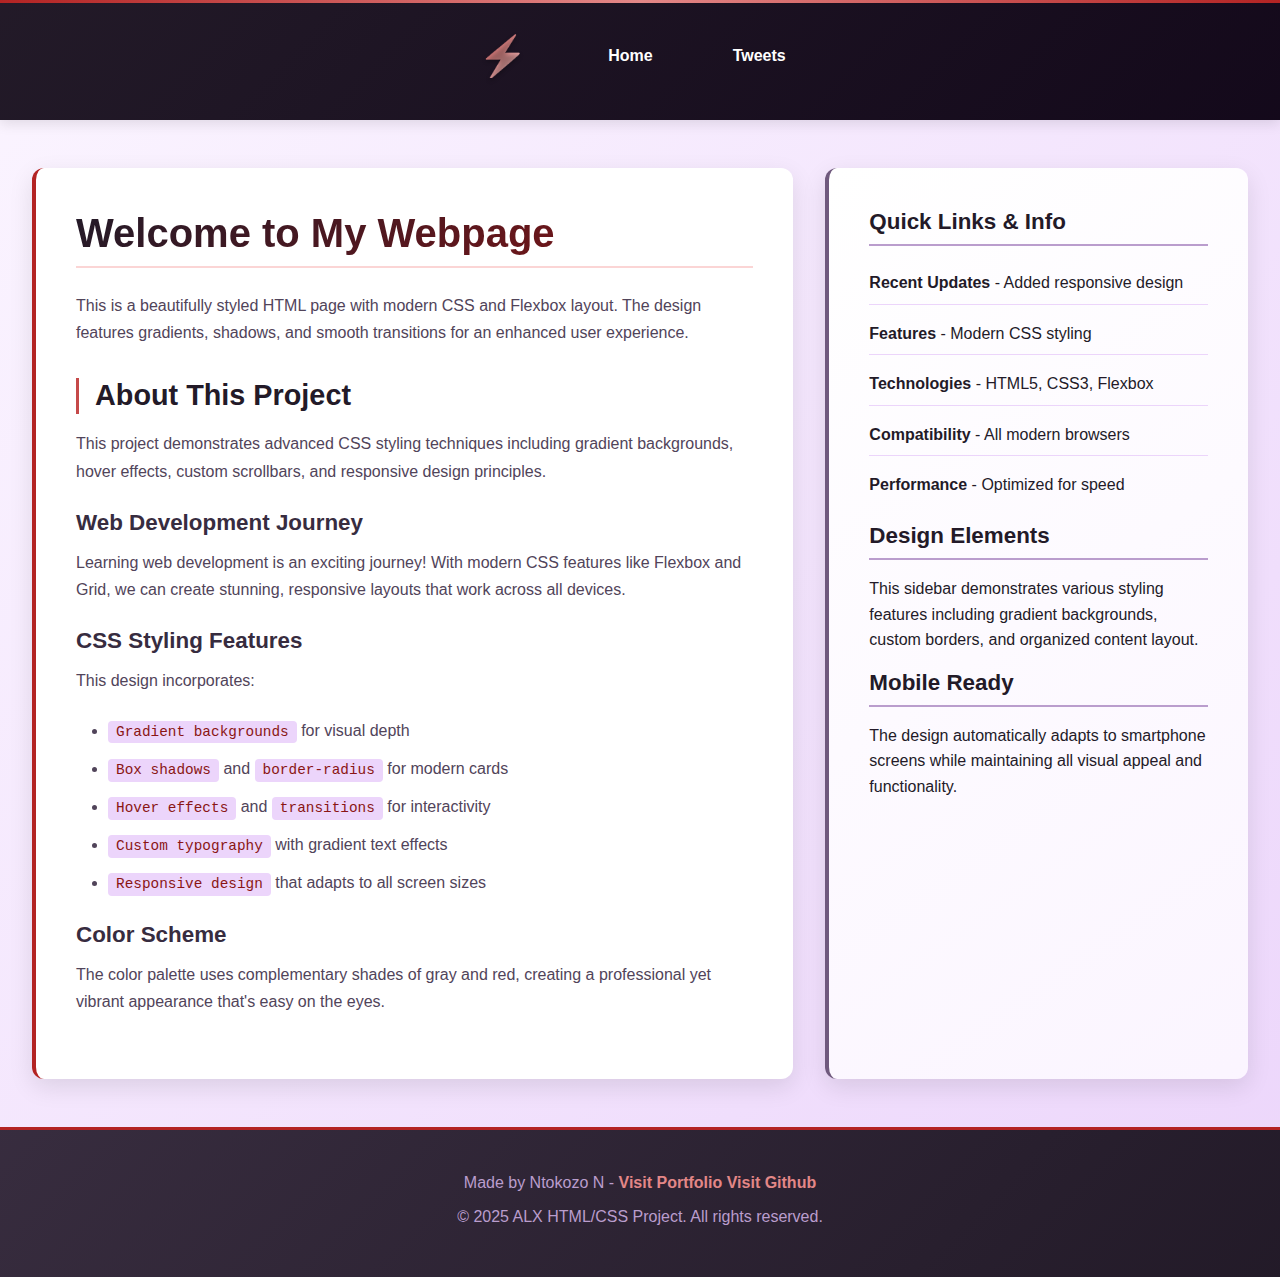
<file: css_basic/index.html>
<!DOCTYPE html>
<html lang="en">
<head>
    <meta charset="UTF-8">
    <meta name="viewport" content="width=device-width, initial-scale=1.0">
    <title>ALX HTML/CSS Project - Home</title>
    <link href="base.css" rel="stylesheet">
    <link href="styles.css" rel="stylesheet">
</head>
<body class="works_on_smartphone">
    <header>
        <nav>
            <ul>
                <li><span class="logo">⚡</span></li>
                <li><a href="index.html">Home</a></li>
                <li><a href="tweets.html">Tweets</a></li>
            </ul>
        </nav>
    </header>

    <main>
        <article>
            <h1>Welcome to My Webpage</h1>
            <p>This is a beautifully styled HTML page with modern CSS and Flexbox layout. The design features gradients, shadows, and smooth transitions for an enhanced user experience.</p>
            
            <h2>About This Project</h2>
            <p>This project demonstrates advanced CSS styling techniques including gradient backgrounds, hover effects, custom scrollbars, and responsive design principles.</p>
            
            <h3>Web Development Journey</h3>
            <p>Learning web development is an exciting journey! With modern CSS features like Flexbox and Grid, we can create stunning, responsive layouts that work across all devices.</p>
            
            <h3>CSS Styling Features</h3>
            <p>This design incorporates:</p>
            <ul>
                <li><code>Gradient backgrounds</code> for visual depth</li>
                <li><code>Box shadows</code> and <code>border-radius</code> for modern cards</li>
                <li><code>Hover effects</code> and <code>transitions</code> for interactivity</li>
                <li><code>Custom typography</code> with gradient text effects</li>
                <li><code>Responsive design</code> that adapts to all screen sizes</li>
            </ul>
            
            <h3>Color Scheme</h3>
            <p>The color palette uses complementary shades of gray and red, creating a professional yet vibrant appearance that's easy on the eyes.</p>
            
        </article>
        
        <aside>
            <h3>Quick Links & Info</h3>
            <ul>
                <li><strong>Recent Updates</strong> - Added responsive design</li>
                <li><strong>Features</strong> - Modern CSS styling</li>
                <li><strong>Technologies</strong> - HTML5, CSS3, Flexbox</li>
                <li><strong>Compatibility</strong> - All modern browsers</li>
                <li><strong>Performance</strong> - Optimized for speed</li>
            </ul>
            
            <h3>Design Elements</h3>
            <p>This sidebar demonstrates various styling features including gradient backgrounds, custom borders, and organized content layout.</p>
            
            <h3>Mobile Ready</h3>
            <p>The design automatically adapts to smartphone screens while maintaining all visual appeal and functionality.</p>
        </aside>
    </main>

    <footer>
        <p>Made by Ntokozo N - <a href="https://sites.google.com/view/ntokozo-ngomane/portfolio" target="_blank">Visit Portfolio</a>
                               <a href="https://github.com/nasir-beep" target="_blank">Visit Github</a></p>
        <p>© 2025 ALX HTML/CSS Project. All rights reserved.</p>
    </footer>
</body>
</html>
</file>
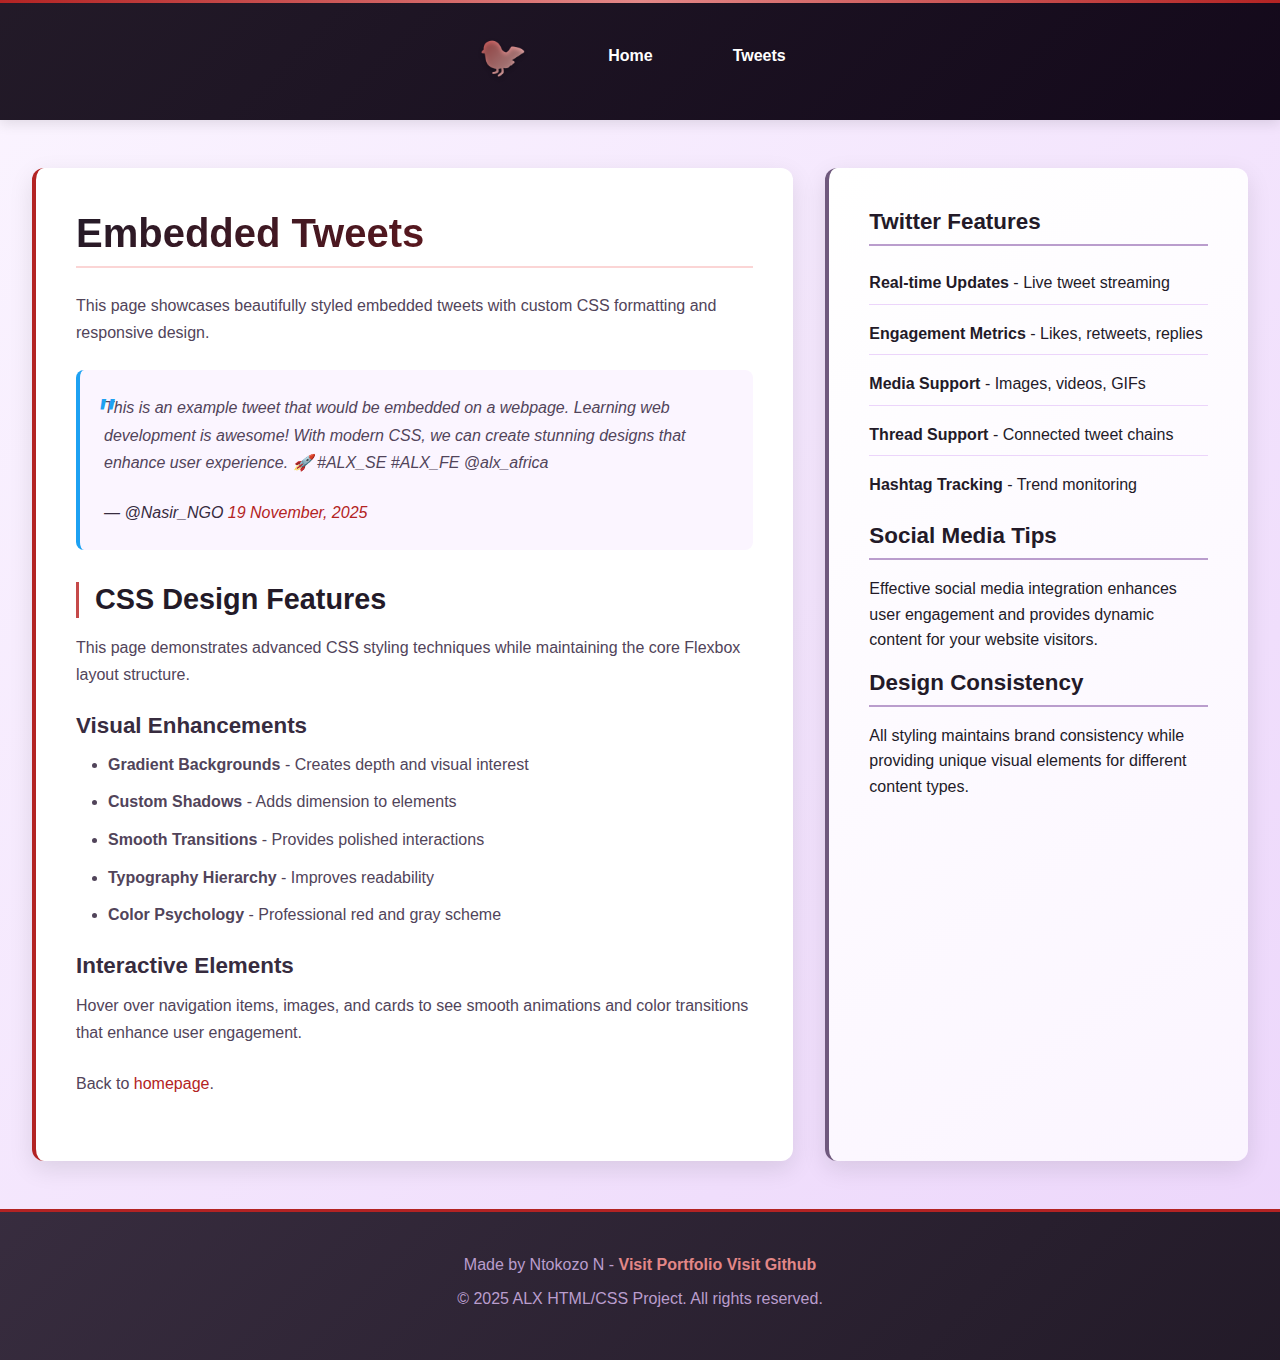
<file: css_basic/tweets.html>
<!DOCTYPE html>
<html lang="en">
<head>
    <meta charset="UTF-8">
    <meta name="viewport" content="width=device-width, initial-scale=1.0">
    <title>ALX HTML/CSS Project - Tweets</title>
    <link href="base.css" rel="stylesheet">
    <link href="styles.css" rel="stylesheet">
</head>
<body class="works_on_smartphone">
    <header>
        <nav>
            <ul>
                <li><span class="logo">🐦</span></li>
                <li><a href="index.html">Home</a></li>
                <li><a href="tweets.html">Tweets</a></li>
            </ul>
        </nav>
    </header>

    <main>
        <article>
            <h1>Embedded Tweets</h1>
            <p>This page showcases beautifully styled embedded tweets with custom CSS formatting and responsive design.</p>
            
            <!-- Example tweet embed (placeholder) -->
            <div class="tweet-container">
                <blockquote class="twitter-tweet">
                    <p lang="en" dir="ltr">This is an example tweet that would be embedded on a webpage. Learning web development is awesome! With modern CSS, we can create stunning designs that enhance user experience. 🚀 #ALX_SE #ALX_FE 
@alx_africa</p>
                    &mdash; @Nasir_NGO <a href="https://x.com/Nasir_NGO/status/1994722007636681161">19 November, 2025</a>
                </blockquote>
            </div>
            
            <h2>CSS Design Features</h2>
            <p>This page demonstrates advanced CSS styling techniques while maintaining the core Flexbox layout structure.</p>
            
            <h3>Visual Enhancements</h3>
            <ul>
                <li><strong>Gradient Backgrounds</strong> - Creates depth and visual interest</li>
                <li><strong>Custom Shadows</strong> - Adds dimension to elements</li>
                <li><strong>Smooth Transitions</strong> - Provides polished interactions</li>
                <li><strong>Typography Hierarchy</strong> - Improves readability</li>
                <li><strong>Color Psychology</strong> - Professional red and gray scheme</li>
            </ul>
            
            <h3>Interactive Elements</h3>
            <p>Hover over navigation items, images, and cards to see smooth animations and color transitions that enhance user engagement.</p>
            
            <p>Back to <a href="index.html">homepage</a>.</p>
        </article>
        
        <aside>
            <h3>Twitter Features</h3>
            <ul>
                <li><strong>Real-time Updates</strong> - Live tweet streaming</li>
                <li><strong>Engagement Metrics</strong> - Likes, retweets, replies</li>
                <li><strong>Media Support</strong> - Images, videos, GIFs</li>
                <li><strong>Thread Support</strong> - Connected tweet chains</li>
                <li><strong>Hashtag Tracking</strong> - Trend monitoring</li>
            </ul>
            
            <h3>Social Media Tips</h3>
            <p>Effective social media integration enhances user engagement and provides dynamic content for your website visitors.</p>
            
            <h3>Design Consistency</h3>
            <p>All styling maintains brand consistency while providing unique visual elements for different content types.</p>
        </aside>
    </main>

    <footer>
        <p>Made by Ntokozo N - <a href="https://sites.google.com/view/ntokozo-ngomane/portfolio" target="_blank">Visit Portfolio</a>
                               <a href="https://github.com/nasir-beep" target="_blank">Visit Github</a></p>
        <p>© 2025 ALX HTML/CSS Project. All rights reserved.</p>
    </footer>
</body>
</html>
</file>
<file: css_basic/base.css>
/* Defining custom properties (variables) */
html {
    --gray-100: hsl(276, 100%, 98%);
    --gray-200: hsl(276, 82%, 91%);
    --gray-300: hsl(276, 32%, 71%);
    --gray-400: hsl(276, 21%, 53%);
    --gray-500: hsl(276, 17%, 42%);
    --gray-600: hsl(276, 14%, 31%);
    --gray-700: hsl(276, 17%, 21%);
    --gray-800: hsl(276, 21%, 13%);
    --gray-900: hsl(276, 50%, 7%);

    --red-100: hsl(0, 100%, 98%);
    --red-200: hsl(0, 82%, 91%);
    --red-300: hsl(0, 62%, 71%);
    --red-400: hsl(0, 52%, 53%);
    --red-500: hsl(0, 67%, 42%);
    --red-600: hsl(0, 74%, 31%);
    --red-700: hsl(0, 77%, 21%);
    --red-800: hsl(0, 81%, 13%);
    --red-900: hsl(0, 90%, 7%);

    scroll-behavior: smooth;
}

/* Base reset */
* {
    margin: 0;
    padding: 0;
}

/* Box sizing */
*,
*::before,
*::after {
    box-sizing: border-box;
}

/* Base styles */
body {
    font-family: 'Segoe UI', Tahoma, Geneva, Verdana, sans-serif;
    line-height: 1.6;
    color: var(--gray-800);
    background-color: var(--gray-100);
    min-height: 100vh;
}

/* Typography */
h1, h2, h3, h4, h5, h6 {
    margin-bottom: 0.5rem;
    line-height: 1.25;
    color: var(--gray-900);
}

p {
    margin-bottom: 1rem;
}

/* Links */
a {
    color: var(--red-500);
    text-decoration: none;
}

a:hover {
    color: var(--red-600);
    text-decoration: underline;
}

/* Images */
img {
    max-width: 100%;
    height: auto;
}

/* Lists */
ul, ol {
    margin-bottom: 1rem;
    padding-left: 2rem;
}

li {
    margin-bottom: 0.5rem;
}
</file>
<file: css_basic/styles.css>
/* Body flex container - column layout */
body {
    display: flex;
    flex-direction: column;
    min-height: 100vh;
    background: linear-gradient(135deg, var(--gray-100) 0%, var(--gray-200) 100%);
}

/* Main flex container - row layout */
main {
    display: flex;
    flex-direction: row;
    flex: auto;
    gap: 2rem;
    padding: 0 2rem;
}

/* Article takes 2/3 of the width */
article {
    flex: 2;
    overflow-y: auto;
    background: white;
    padding: 2.5rem;
    border-radius: 12px;
    box-shadow: 0 8px 25px rgba(0, 0, 0, 0.1);
    border-left: 4px solid var(--red-500);
    transition: transform 0.3s ease, box-shadow 0.3s ease;
}

article:hover {
    transform: translateY(-2px);
    box-shadow: 0 12px 35px rgba(0, 0, 0, 0.15);
}

/* Aside takes 1/3 of the width */
aside {
    flex: 1;
    overflow-y: auto;
    background: white;
    padding: 2.5rem;
    border-radius: 12px;
    box-shadow: 0 8px 25px rgba(0, 0, 0, 0.1);
    border-left: 4px solid var(--gray-500);
    background: linear-gradient(145deg, #ffffff 0%, var(--gray-100) 100%);
}

/* Header styles with enhanced design */
header {
    background: linear-gradient(135deg, var(--gray-800) 0%, var(--gray-900) 100%);
    color: white;
    padding: 1.5rem 0;
    margin-bottom: 3rem;
    box-shadow: 0 4px 12px rgba(0, 0, 0, 0.1);
    position: relative;
}

header::before {
    content: '';
    position: absolute;
    top: 0;
    left: 0;
    right: 0;
    height: 3px;
    background: linear-gradient(90deg, var(--red-500), var(--red-300), var(--red-500));
}

header nav ul {
    list-style: none;
    display: flex;
    justify-content: center;
    align-items: center;
    gap: 3rem;
    padding: 0;
    margin: 0;
}

header nav li {
    position: relative;
}

header nav a {
    color: white;
    font-weight: 600;
    padding: 0.5rem 1rem;
    border-radius: 6px;
    transition: all 0.3s ease;
    position: relative;
    overflow: hidden;
}

header nav a::before {
    content: '';
    position: absolute;
    bottom: 0;
    left: 50%;
    width: 0;
    height: 2px;
    background: var(--red-300);
    transition: all 0.3s ease;
    transform: translateX(-50%);
}

header nav a:hover {
    color: var(--red-200);
    background: rgba(255, 255, 255, 0.1);
    text-decoration: none;
    transform: translateY(-1px);
}

header nav a:hover::before {
    width: 80%;
}

/* Logo styling */
.logo {
    font-size: 2.5rem;
    margin-right: 1rem;
    background: linear-gradient(135deg, var(--red-400), var(--red-200));
    -webkit-background-clip: text;
    background-clip: text;
    -webkit-text-fill-color: transparent;
    text-shadow: 0 2px 4px rgba(0, 0, 0, 0.3);
    transition: transform 0.3s ease;
}

.logo:hover {
    transform: scale(1.1) rotate(5deg);
}

/* Footer styles */
footer {
    background: linear-gradient(135deg, var(--gray-700) 0%, var(--gray-800) 100%);
    color: white;
    padding: 2.5rem 0;
    margin-top: 3rem;
    text-align: center;
    border-top: 3px solid var(--red-500);
}

footer p {
    margin-bottom: 0.5rem;
    color: var(--gray-300);
}

footer a {
    color: var(--red-300);
    font-weight: 600;
}

footer a:hover {
    color: var(--red-200);
    text-decoration: underline;
}

/* Enhanced typography within article */
article h1 {
    color: var(--gray-900);
    font-size: 2.5rem;
    margin-bottom: 1.5rem;
    padding-bottom: 0.5rem;
    border-bottom: 2px solid var(--red-200);
    background: linear-gradient(135deg, var(--gray-800), var(--red-600));
    -webkit-background-clip: text;
    background-clip: text;
    -webkit-text-fill-color: transparent;
}

article h2 {
    color: var(--gray-800);
    font-size: 1.8rem;
    margin: 2rem 0 1rem 0;
    padding-left: 1rem;
    border-left: 3px solid var(--red-400);
}

article h3 {
    color: var(--gray-700);
    font-size: 1.4rem;
    margin: 1.5rem 0 0.75rem 0;
}

article p {
    line-height: 1.7;
    margin-bottom: 1.5rem;
    color: var(--gray-600);
}

article ul, article ol {
    margin-bottom: 1.5rem;
    padding-left: 2rem;
}

article li {
    margin-bottom: 0.75rem;
    color: var(--gray-600);
}

article code {
    background: var(--gray-200);
    padding: 0.2rem 0.5rem;
    border-radius: 4px;
    font-family: 'Courier New', monospace;
    color: var(--red-600);
    font-size: 0.9em;
}

/* Image styling */
article img {
    border-radius: 8px;
    box-shadow: 0 4px 15px rgba(0, 0, 0, 0.2);
    transition: transform 0.3s ease, box-shadow 0.3s ease;
    border: 3px solid white;
}

article img:hover {
    transform: scale(1.02);
    box-shadow: 0 8px 25px rgba(0, 0, 0, 0.3);
}

/* Blockquote styling for tweets */
blockquote.twitter-tweet {
    background: var(--gray-100);
    border-left: 4px solid #1DA1F2;
    padding: 1.5rem;
    margin: 1.5rem 0;
    border-radius: 8px;
    font-style: italic;
    color: var(--gray-700);
    position: relative;
}

blockquote.twitter-tweet::before {
    content: '"';
    font-size: 3rem;
    color: #1DA1F2;
    position: absolute;
    left: 1rem;
    top: 0.5rem;
}

/* Aside specific styling */
aside h3 {
    color: var(--gray-800);
    font-size: 1.4rem;
    margin-bottom: 1rem;
    padding-bottom: 0.5rem;
    border-bottom: 2px solid var(--gray-300);
}

aside ul {
    list-style: none;
    padding-left: 0;
}

aside li {
    padding: 0.5rem 0;
    border-bottom: 1px solid var(--gray-200);
}

aside li:last-child {
    border-bottom: none;
}

/* Custom scrollbar */
::-webkit-scrollbar {
    width: 8px;
}

::-webkit-scrollbar-track {
    background: var(--gray-200);
}

::-webkit-scrollbar-thumb {
    background: var(--gray-400);
    border-radius: 4px;
}

::-webkit-scrollbar-thumb:hover {
    background: var(--gray-500);
}

/* Responsive Design for Smartphones */
@media (max-width: 768px) {
    main {
        flex-direction: column;
        gap: 1rem;
        padding: 0 1rem;
    }
    
    article, aside {
        padding: 1.5rem;
        margin-right: 0;
        margin-bottom: 1rem;
    }
    
    header nav ul {
        flex-direction: column;
        gap: 1rem;
    }
    
    .logo {
        font-size: 2rem;
        margin-bottom: 0.5rem;
    }
    
    article h1 {
        font-size: 2rem;
    }
    
    article h2 {
        font-size: 1.5rem;
    }
}

/* Small mobile devices */
@media (max-width: 480px) {
    article, aside {
        padding: 1rem;
    }
    
    header {
        padding: 1rem 0;
    }
    
    article h1 {
        font-size: 1.7rem;
    }
}
</file>
